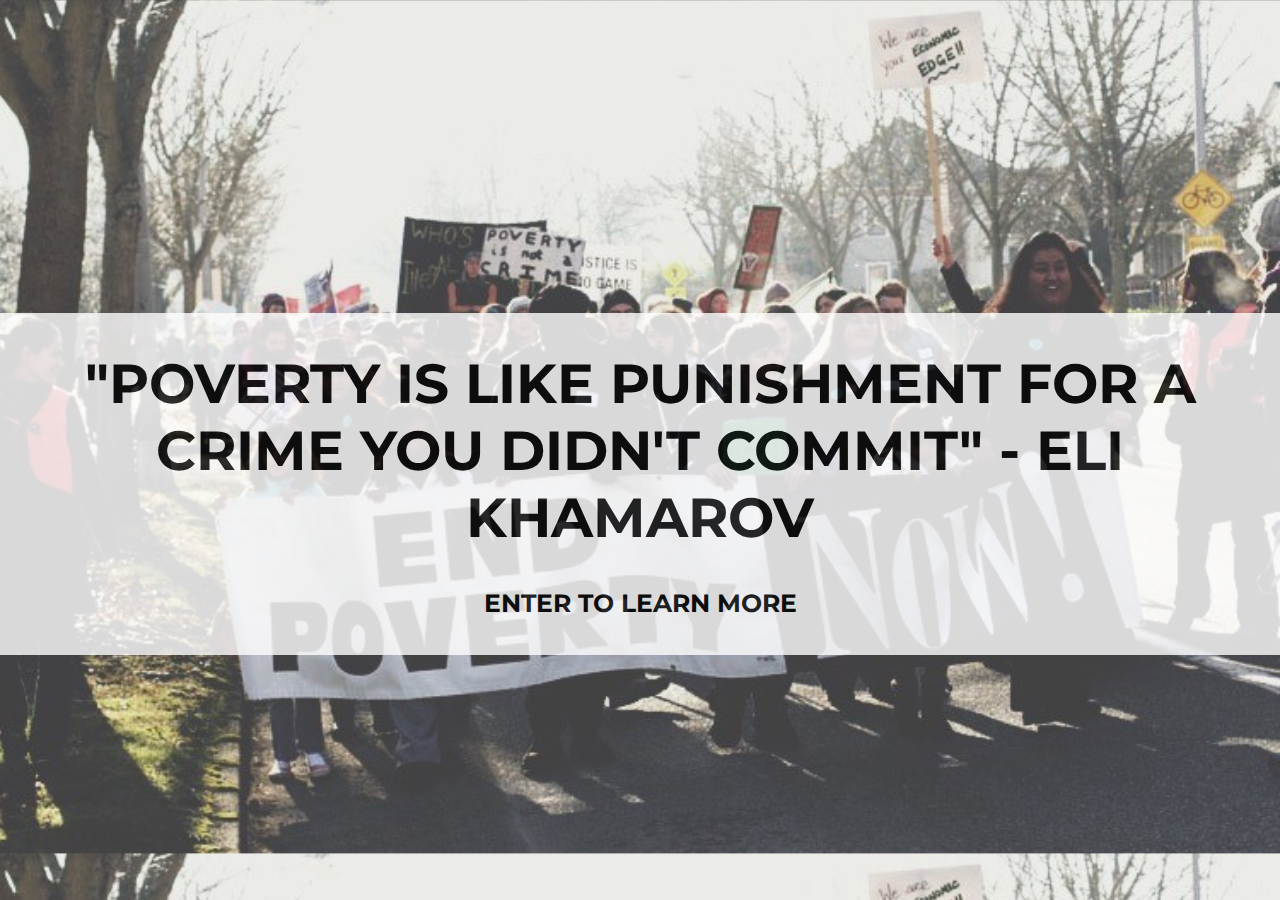
<file: index.html>
<!DOCTYPE html>
<html>
  <head>

  <link rel="stylesheet" type="text/css" href="home.css"/>
  <link href="https://fonts.googleapis.com/css?family=Oswald" rel="stylesheet">
  <link href="https://fonts.googleapis.com/css?family=Crimson+Text" rel="stylesheet">
  <link href="https://fonts.googleapis.com/css?family=Montserrat" rel="stylesheet">

    <title>WORLD POVERTY</title>
  </head>
  <!-- <div id="header">
        <nav>
          <ul>
            <li><a href="home.html">HOME</a></li>
            <li><a href="problem.html">PROBLEM</a></li>
            <li><a href="solution.html">SOLUTION</a></li>
            <li><img src="logo.jpg"/>
            <li><a href="stories.html">STORIES</a></li>
            <li><a href="aboutus.html">ABOUT US</a></li>
            <li><a href="search.html">SEARCH</a></li>
          </ul>
        </nav>
  </div> -->
  <body background="backgroundimghome.jpg">
    <div class="enterhomepage">
      <h1>"POVERTY IS LIKE PUNISHMENT FOR A CRIME YOU DIDN'T COMMIT" - ELI KHAMAROV<h1>
      <p><a href="problempage/problem.html">ENTER TO LEARN MORE</a></p>
    </div>
  </body>
</html>
</file>
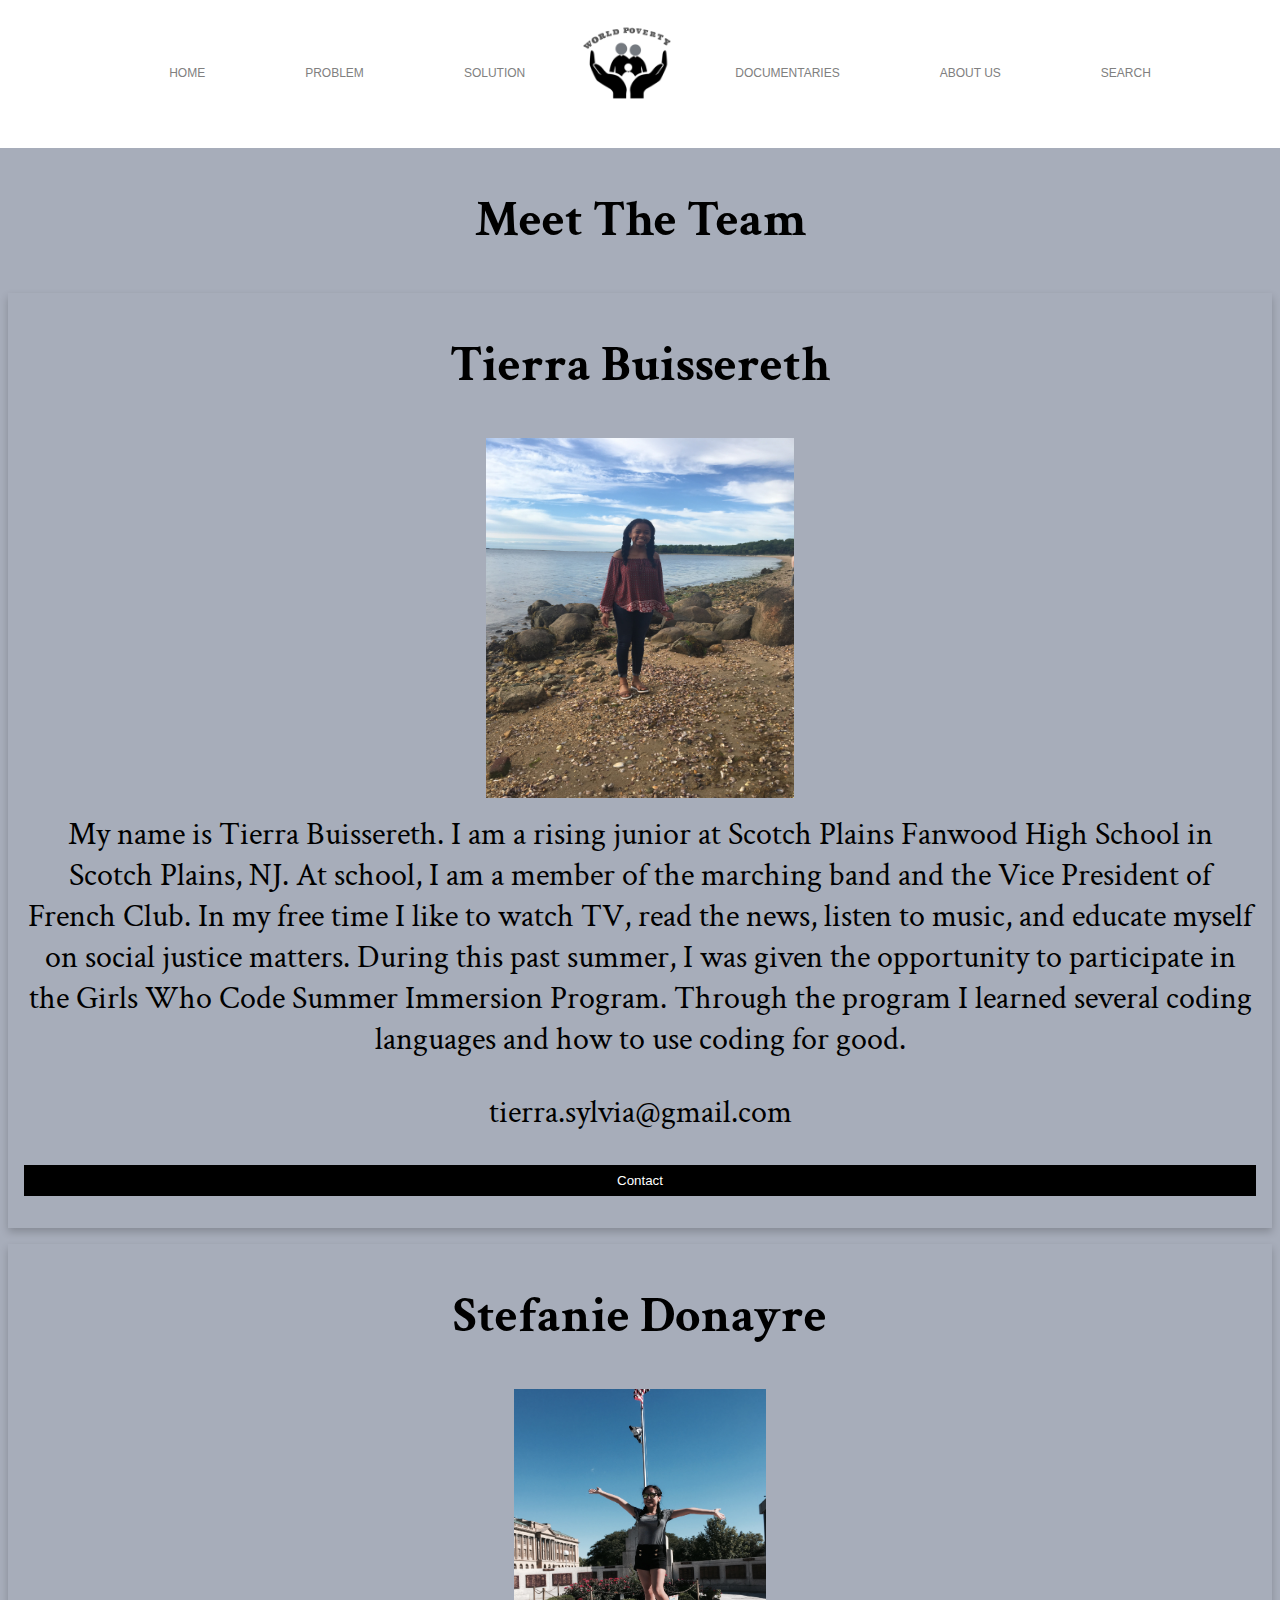
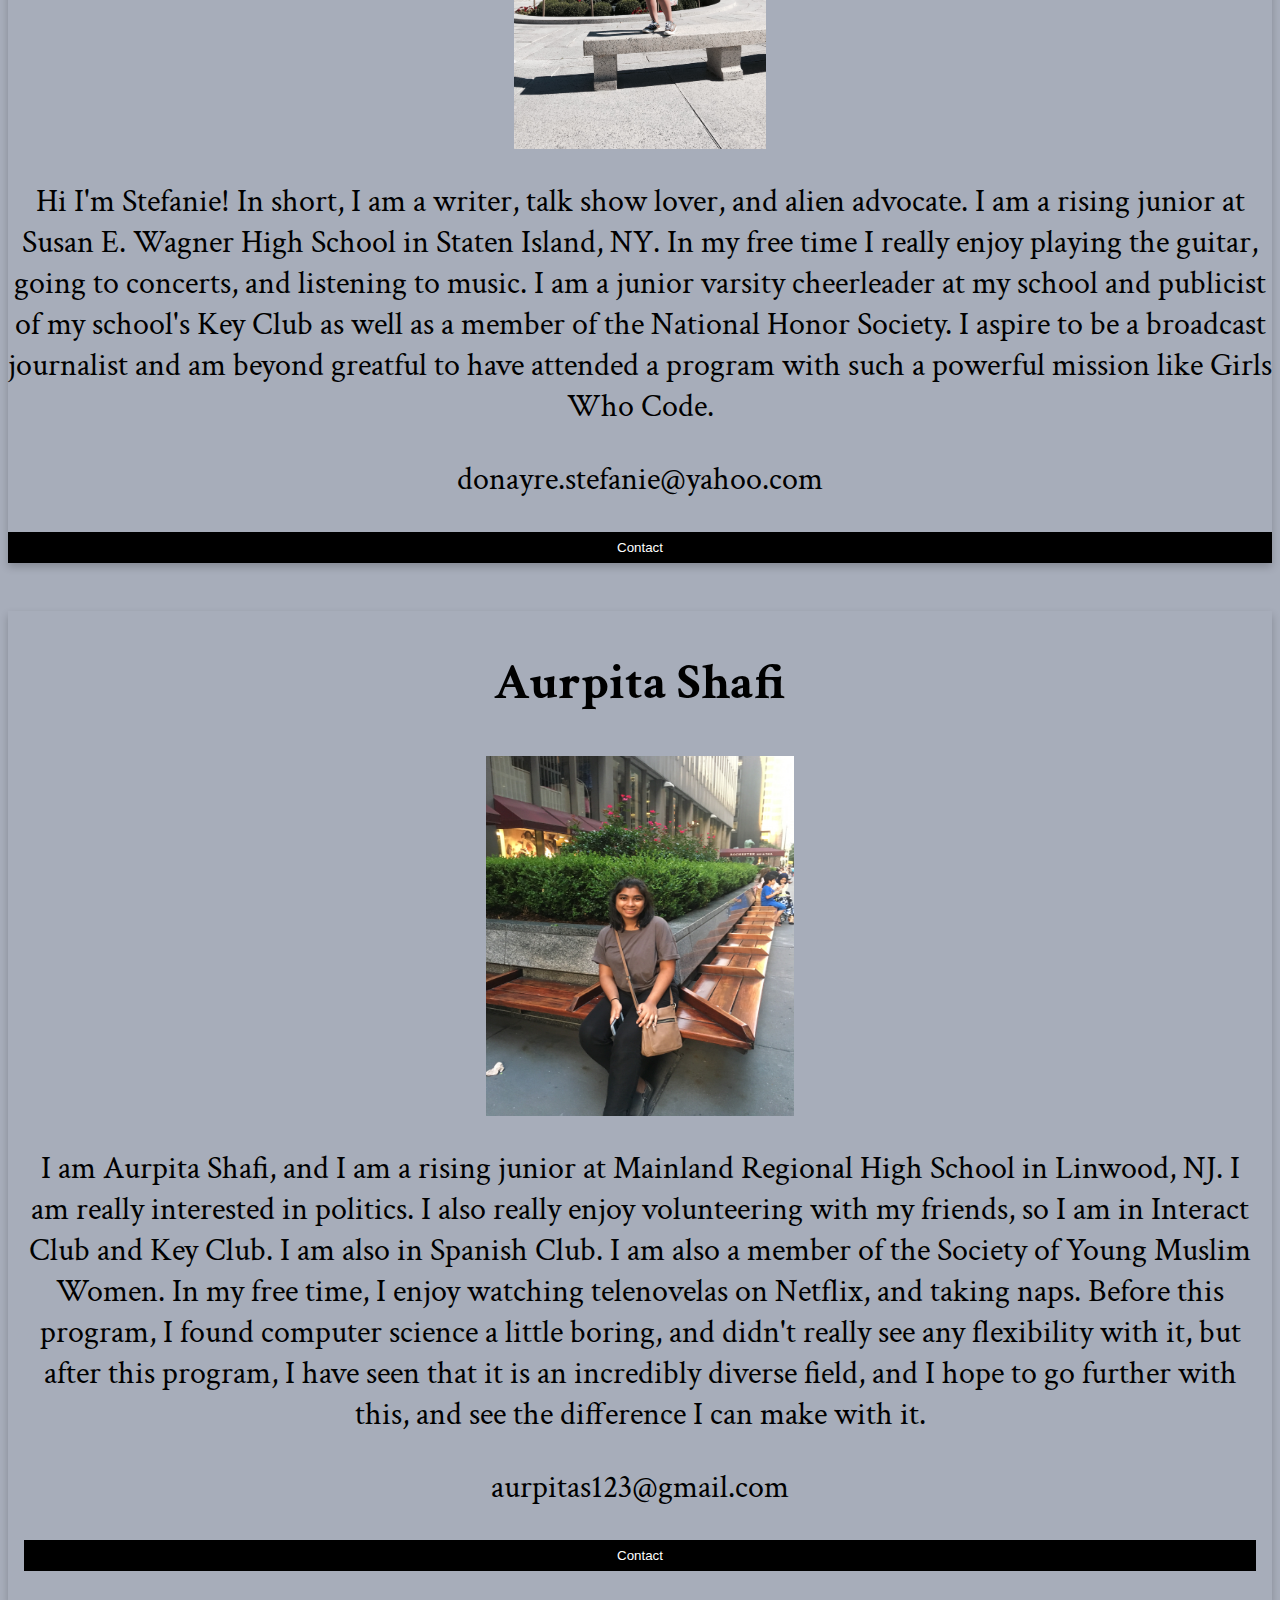
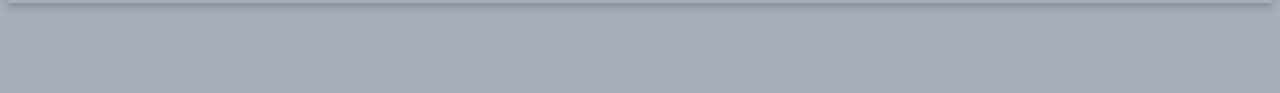
<file: aboutuspage/aboutus.html>
<DOCTYPE html>
<html>
<head>
  <!-- <h2><center>About Us:</center></h2> -->
  <link href="https://fonts.googleapis.com/css?family=Crimson+Text" rel="stylesheet">
  <link type="text/css" rel="stylesheet" href="aboutus.css"/>
</head>
      <div id="header">
        <nav>
          <ul>
            <li><a href="../index.html">HOME</a></li>
            <li><a href="../problempage/problem.html">PROBLEM</a></li>
            <li><a href="../solutionspage/solutions.html">SOLUTION</a></li>
            <li><img src="logo4.jpg"/>
            <li><a href="../storiespage/stories.html">DOCUMENTARIES</a></li>
            <li><a href="#">ABOUT US</a></li>
            <li><a href="#">SEARCH</a></li>
          </ul>
        </nav>
  </div>
  <div id="header1">
      <h2><center>Meet The Team</center></h2>
  <div class="row">
  <div class="column">
  <div class="card">
    <div class="container">
    <h2><center>Tierra Buissereth</center></h2>
    <img src="tierra.jpg" style="width: 25%; height: 40%;">
      <p class="title"> </p>
      <p><font size="6">My name is Tierra Buissereth. I am a rising junior at Scotch Plains Fanwood High School in Scotch Plains, NJ.
       At school, I am a member of the marching band and the Vice President of French Club. In my free time I like to watch TV,
       read the news, listen to music, and educate myself on social justice matters. During this past summer, I was given the
       opportunity to participate in the Girls Who Code Summer Immersion Program. Through the program I learned several coding
       languages and how to use coding for good.</p>
        <p>tierra.sylvia@gmail.com</p>
        <p><button class="button">Contact</button></p>
      </div>
    </div>
  </div>

    <div class="row">
    <div class="column">
    <div class="card"
        <div class="container">
        <h2><center>Stefanie Donayre</center></h2>
        <img src="stefdonayre.jpg" style="width: 20%; height: 40%">
        </style>
          <p class="title"> </p>
          <p><font size="6">Hi I'm Stefanie! In short, I am a writer, talk show lover, and alien advocate. I am a rising junior at Susan E.
          Wagner High School in Staten Island, NY. In my free time I really enjoy playing the guitar, going to concerts, and
          listening to music. I am a junior varsity cheerleader at my school and publicist of my school's Key Club as well as
          a member of the National Honor Society. I aspire to be a broadcast journalist and am beyond greatful to have attended
          a program with such a powerful mission like Girls Who Code.</p>
          <p>donayre.stefanie@yahoo.com</p>
          <p><button class="button">Contact</button></p>
        </div>
      </div>
    </div>

    <div class="column">
    <div class="card">
      <div class="container">
      <h2><center>Aurpita Shafi</center></h2>
      <img src="aurpita.jpg" style="width: 25%; height: 40%;">
    </style>
          <p class="title"> </p>
          <p>I am Aurpita Shafi, and I am a rising junior at Mainland Regional High School in Linwood, NJ. I am really interested in politics.
            I also really enjoy volunteering with my friends, so I am in Interact Club and Key Club. I am also in Spanish Club. I am also a member of
            the Society of Young Muslim Women. In my free time, I enjoy watching telenovelas on Netflix, and taking naps. Before this program, I found
            computer science a little boring, and didn't really see any flexibility with it, but after this program, I have seen that it is an
            incredibly diverse field, and I hope to go further with this, and see the difference I can make with it.<font-size="6"</p>
          <p>aurpitas123@gmail.com</p>
          <p><button class="button">Contact</button></p>
        </div>
      </div>
    </div>
  </div>
<script>window.onscroll = function(){...</script>
  <br />
  <br />
  </body>
</html>
</file>
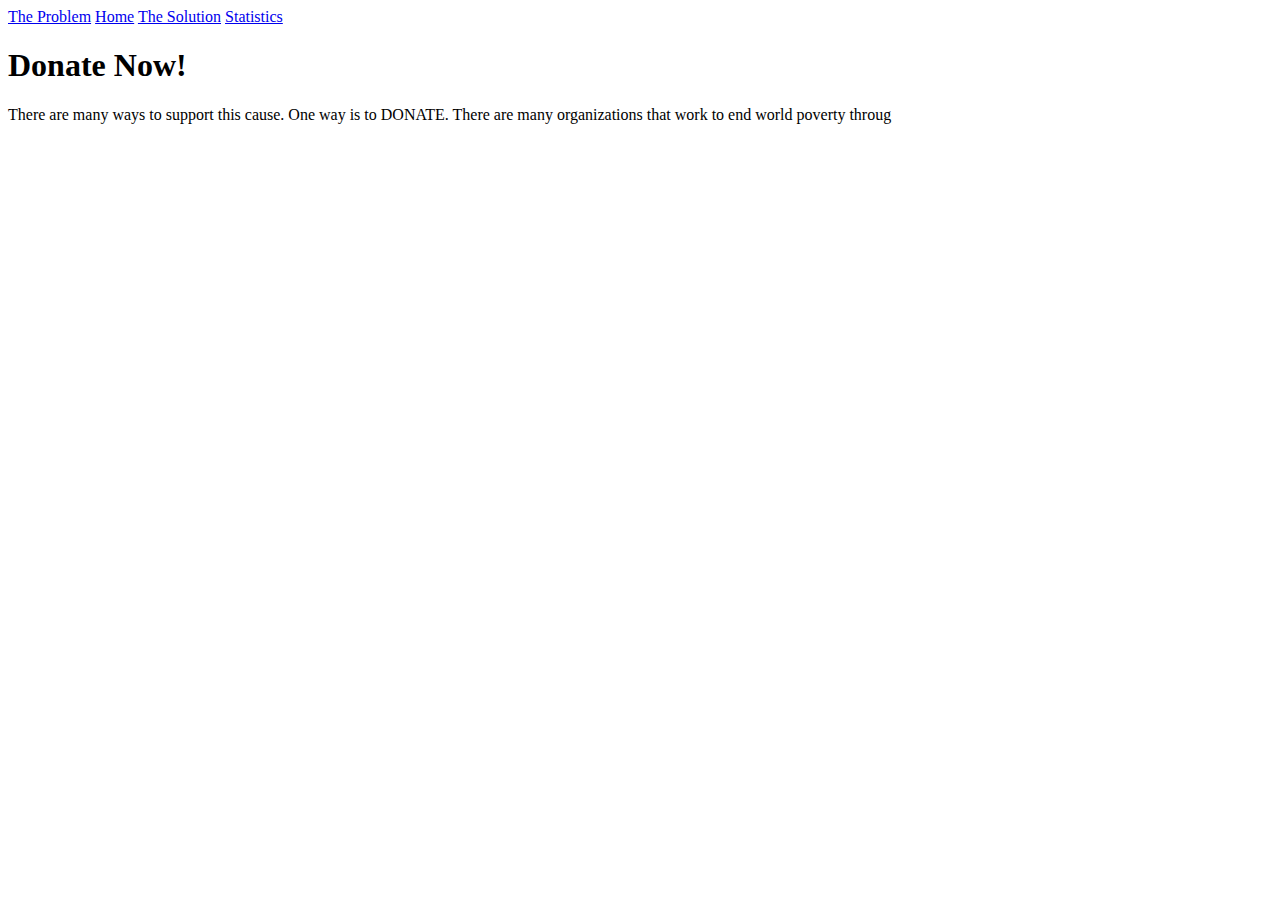
<file: solutionspage/worldpoverty.html>
<!DOCTYPE html>
<html>
  <head>
    <title>About Us</title>
  </head>
  <body>
    <!-- NAVIGATION BAR -->
    <div class="topnav" id="myTopnav">
      <a href="#problem">The Problem</a>
      <a href="#home">Home</a>
      <a href="#solution">The Solution</a>
      <a href="#stats">Statistics</a>
    </div>

      <hi>



        <h1>Donate Now!</h1>
          <p1>There are many ways to support this cause. One way is to DONATE.</p1>
          <p1>There are many organizations that work to end world poverty throug
</file>
<file: home.css>
/*#header img {
  width: 110px;
  height: 110px;

}

li {
    float: left;
    list-style-type: none;
}

#header a {
    display: block;
    padding: 50px;
    text-align: center;
    font-family: 'Montserrat', sans-serif;
    text-decoration: none;
    color: grey;
    font-size: 12px;

}
#header {
  background-color: white;
  position: relative;
  width: 100%;
  text-align: center;

}
#header ul {
  display: inline-block;
  font-family: 'Crimson Text', serif;
}*/



/*#backgroundimg img {
  background-image: url(http://www.ifrc.org/PageFiles/134333/20131010-europe-economic-crisis-main-1.png);
}*/


body {
  background-size: cover;
  margin: 0;
}

.enterhomepage h1 {
  /*position: absolute;*/
  font-family: 'Montserrat', sans-serif;
  left: 0;
  width: 100%;
  text-align: center;
  text-decoration: none;
  font-size: 55px;
  /*margin-top: 16%;*/
  color: black;
  /*background-color: white;*/



  /*margin-left: 48%;*/
}

.enterhomepage {
    position: absolute;
    top: calc(50% - 137px);
    background-color: white;
    opacity: 0.8;
}

.enterhomepage p {
  font-size: 25px;
  text-decoration: none;
  font-family: 'Montserrat', sans-serif;
  color: black;
  /*margin-top: 15%;*/

}

.enterhomepage a {
  font-size: 25px;
  text-decoration: none;
  font-family: 'Montserrat', sans-serif;
  color: black;
  /*background-color: white;*/

}
</file>
<file: aboutuspage/aboutus.css>
body {
  margin: 0;
}

li {
  float: left;
  list-style-type: none;
}

a {
  display: block;
  padding: 32px;
  text-align: center;
}

/*#header {
  background-color: #a7adba;
  position: relative;
  width: 100%;
  text-align: center;
}
#header ul {
  display: inline-block;
  font-family: 'Crimson Text', serif;
}*/

 /* Three columns side by side */

p {
  font-size: 100x;
  font-family: 'Crimson Text', serif;
 }

 h1 {
     text-align: center;
     font-size: 100x;
     font-family: 'Crimson Text', serif;
 }

 h2 {
     text-align: left;
     font-size: 50px;
     font-family: 'Crimson Text', serif;
     margin:0;
     padding: 40px 0;
 }

 h3 {
     text-align: right;
     font-size: 78x;
     font-family: 'Crimson Text', serif;


}

/*<html>
<head>
<style>*/
html {
  box-sizing: border-box;
}

*, *:before, *:after {
  box-sizing: inherit;
}

.column {
    float: left;
    col-sm-offset-7
    width: 33.3%;
    margin-bottom: 16px;
    padding: 0 8px;
}

/* Display the columns below each other instead of side by side on small screens */
@media (max-width: 650px) {
    .column {
        width: 100%;
        display: block;
    }
}

/* Add some shadows to create a card effect */
.card {
    box-shadow: 0 4px 8px 0 rgba(0, 0, 0, 0.2);
}

/* Some left and right padding inside the container */
.container {
    padding: 0 16px;
}

/* Clear floats */
.container::after, .row::after {
    content: "";
    clear: both;
    display: table;
}

.title {
    color: black;
}

.button {
    border: none;
    outline: 0;
    display: inline-block;
    padding: 8px;
    color: white;
    background-color: #000;
    text-align: center;
    cursor: pointer;
    width: 100%;
}

.button:hover {
    background-color: #555;
}

hover{
  color: #9FAAB3;
}

li {
    float: left;
    list-style-type: none;
}

#header1 a:hover{

  background-color: #b2b2b2;
}

a:visited{
  color: #b2b2b2;
}
/*this is the logo*/
#header a {
  display: block;
  padding: 50px;
  text-align: center;
  font-family: 'Montserrat', sans-serif;
  text-decoration: none;
  color: gray;
  font-size: 12px;
}

#header {
  background-color: white;
  position: relative;
  width: 100%;
  text-align: center;
}

#header ul {
  display: inline-block;
  font-family: 'Crimson Text', serif;
}

#header img {
  width: 110px;
  height: 110px;
}

#header1 li {
    float: left;
    list-style-type: none;
}

#header1  a {
    display: block;
    padding: 32px;
    text-align: center;
}

#header1 {
  background-color: #a7adba;
  position: relative;
  width: 100%;
  text-align: center;
}

#header1 ul {
  display: inline-block;
  font-family: 'Crimson Text', serif;
}
</file>
